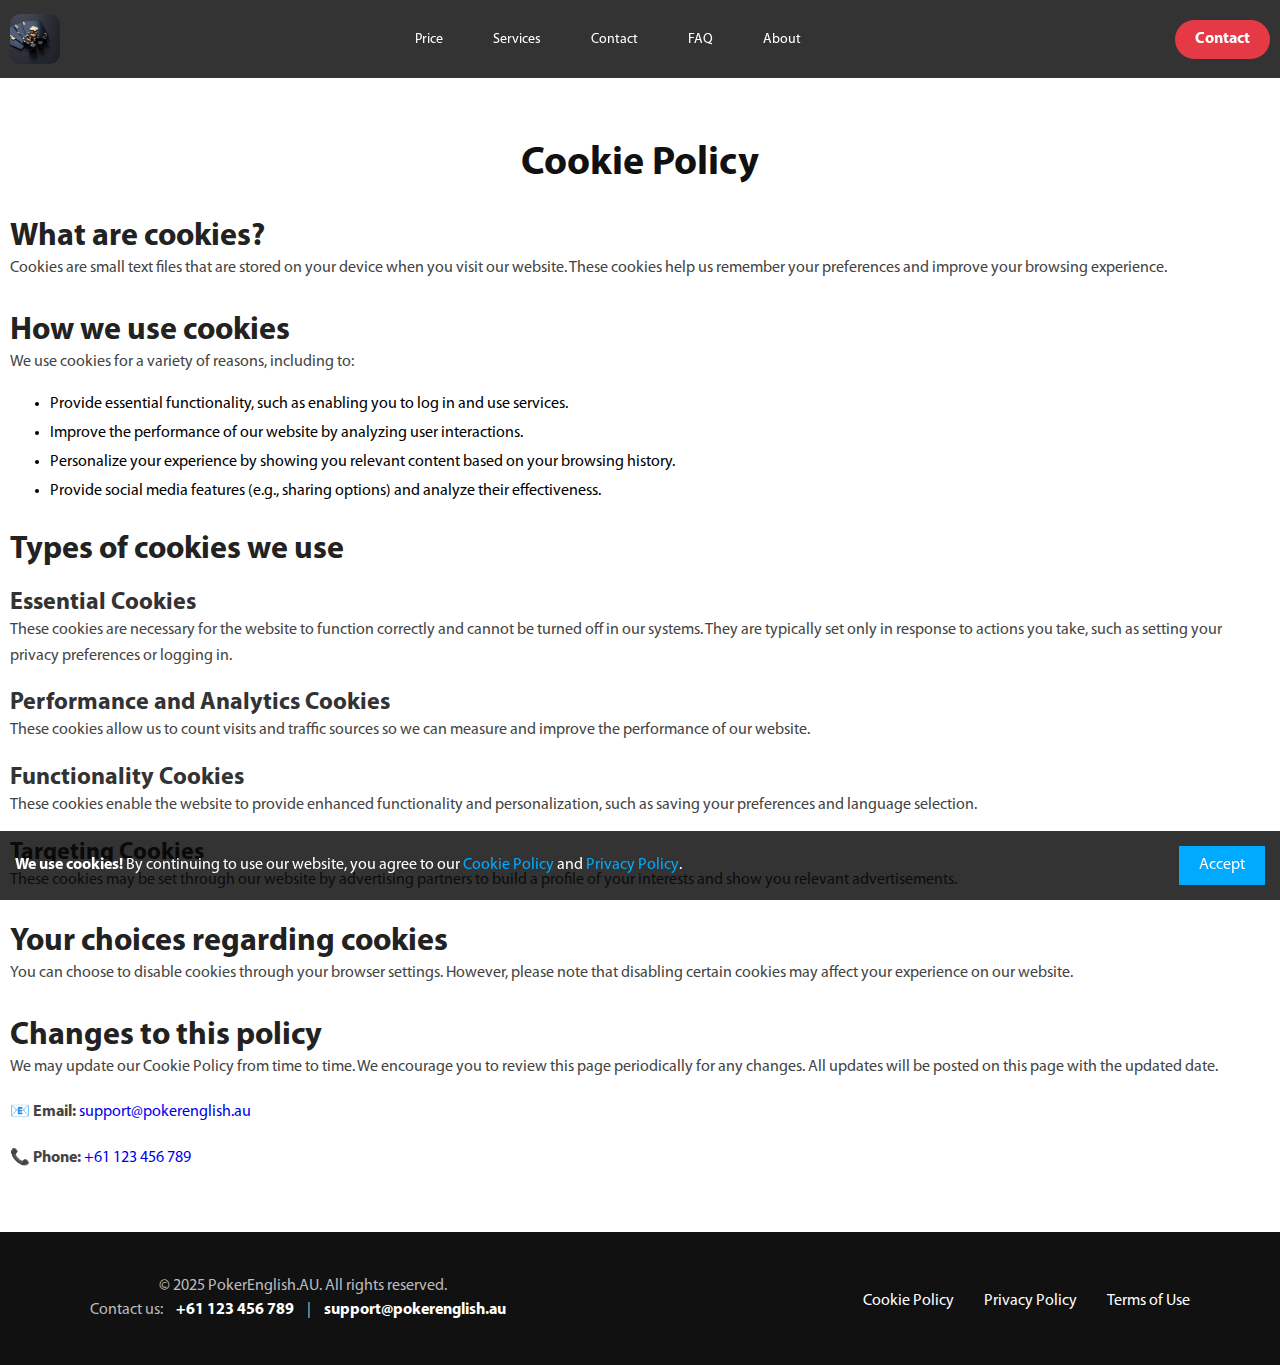
<file: cookiePolicy.html>
<!doctype html>
<html lang="en">
<head>
    <meta charset="UTF-8">
    <meta name="viewport"
          content="width=device-width, user-scalable=no, initial-scale=1.0, maximum-scale=1.0, minimum-scale=1.0">
    <meta http-equiv="X-UA-Compatible" content="ie=edge">
    <title>Cookie Policy - IT Business Analytics</title>

    <meta name="description" content="PokerEnglish.AU offers high-quality poker training in English for players of all levels. Join our courses today and improve your poker skills.">
    <meta name="keywords" content="Poker, Poker Courses, Learn Poker, Poker Training, English Poker, Poker English Courses, Poker Australia">
    <meta name="author" content="PokerEnglish.AU Team">
    <meta property="og:title" content="Poker English AU - Learn Poker in English">
    <meta property="og:description" content="Join our poker training courses and master poker in English. Perfect for players of all levels.">
    <meta property="og:image" content="https://yourwebsite.com/images/og-image.jpg">
    <meta property="og:url" content="https://yourwebsite.com">
    <meta name="twitter:card" content="summary_large_image">
    <meta name="twitter:title" content="Poker English AU - Learn Poker in English">
    <meta name="twitter:description" content="Master the game of poker with our English courses. Improve your skills and win big!">
    <meta name="twitter:image" content="https://yourwebsite.com/images/og-image.jpg">
    <meta name="mobile-web-app-capable" content="yes">
    <meta name="apple-mobile-web-app-title" content="Poker English AU">
    <meta name="apple-mobile-web-app-status-bar-style" content="default">
    <link rel="icon" type="image/svg+xml" href="assets/images/favicon.svg">
    <link rel="stylesheet" href="style.css">


</head>
<body>


<div class="wrapper">
    <header class="header">
        <div class="container">
            <div class="header-body G-align-center">
                <a href="index.html" class="header-logo G-flex">
                    <img src="assets/images/logo.png" alt="">
                </a>
                <div class="menu-bg"></div>
                <nav class="menu">
                    <ul class='menu-list G-align-center'>
                        <li><a href="index.html">Price</a></li>
                        <li><a href="index.html">Services</a></li>
                        <li><a href="index.html">Contact</a></li>
                        <li><a href="index.html">FAQ</a></li>
                        <li><a href="index.html">About</a></li>

                        <li class="mobile-item ">
                            <span>For any questions:</span>
                            <a href="mailto:support@pokerenglish.au">support@pokerenglish.au</a>
                        </li>
                        <li class="mobile-item">
                            <a href="tel:+61123456789" class="contact-btn-mobile">Contact</a>
                        </li>
                    </ul>

                </nav>

                <a href="tel:+61123456789" class="header-contact-btn">Contact</a>

                <div class="burger">
                    <span></span>
                </div>
            </div>
        </div>
    </header>

    <main class="main">

        <section class="cookie-policy">
            <div class="container">
                <h1>Cookie Policy</h1>

                <h2>What are cookies?</h2>
                <p>Cookies are small text files that are stored on your device when you visit our website. These cookies help us remember your preferences and improve your browsing experience.</p>

                <h2>How we use cookies</h2>
                <p>We use cookies for a variety of reasons, including to:</p>
                <ul>
                    <li>Provide essential functionality, such as enabling you to log in and use services.</li>
                    <li>Improve the performance of our website by analyzing user interactions.</li>
                    <li>Personalize your experience by showing you relevant content based on your browsing history.</li>
                    <li>Provide social media features (e.g., sharing options) and analyze their effectiveness.</li>
                </ul>

                <h2>Types of cookies we use</h2>
                <h3>Essential Cookies</h3>
                <p>These cookies are necessary for the website to function correctly and cannot be turned off in our systems. They are typically set only in response to actions you take, such as setting your privacy preferences or logging in.</p>

                <h3>Performance and Analytics Cookies</h3>
                <p>These cookies allow us to count visits and traffic sources so we can measure and improve the performance of our website.</p>

                <h3>Functionality Cookies</h3>
                <p>These cookies enable the website to provide enhanced functionality and personalization, such as saving your preferences and language selection.</p>

                <h3>Targeting Cookies</h3>
                <p>These cookies may be set through our website by advertising partners to build a profile of your interests and show you relevant advertisements.</p>

                <h2>Your choices regarding cookies</h2>
                <p>You can choose to disable cookies through your browser settings. However, please note that disabling certain cookies may affect your experience on our website.</p>

                <h2>Changes to this policy</h2>
                <p>We may update our Cookie Policy from time to time. We encourage you to review this page periodically for any changes. All updates will be posted on this page with the updated date.</p>
                <p><strong>📧 Email:</strong> <a href="mailto:support@pokerenglish.au">support@pokerenglish.au</a></p>
                <p><strong>📞 Phone:</strong> <a href="tel:+61123456789">+61 123 456 789</a></p>
            </div>
        </section>


    </main>

    <footer class="footer">
        <div class="container">
            <div class="footer-content">
                <div class="footer-info">
                    <p>&copy; 2025 PokerEnglish.AU. All rights reserved.</p>
                    <p>Contact us:
                        <a href="tel:+61123456789" class="footer-contact">+61 123 456 789</a> |
                        <a href="mailto:support@pokerenglish.au" class="footer-contact">support@pokerenglish.au</a>
                    </p>
                </div>

                <div class="footer-links">
                    <a href="cookiePolicy.html" class="footer-link">Cookie Policy</a>
                    <a href="privacyPolicy.html" class="footer-link">Privacy Policy</a>
                    <a href="termsOfUse.html" class="footer-link">Terms of Use</a>
                </div>
            </div>
        </div>
    </footer>

</div>
<div id="cookieBanner" class="cookie-notification">
    <div class="cookie-notification-content">
        <p><strong>We use cookies!</strong> By continuing to use our website, you agree to our <a href="cookiePolicy.html" target="_blank">Cookie Policy</a> and <a href="privacyPolicy.html" target="_blank">Privacy Policy</a>.</p>
        <button id="accept-cookies">Accept</button>
    </div>
</div>

<script src="assets/js/index.js"></script>

</body>
</html>
</file>
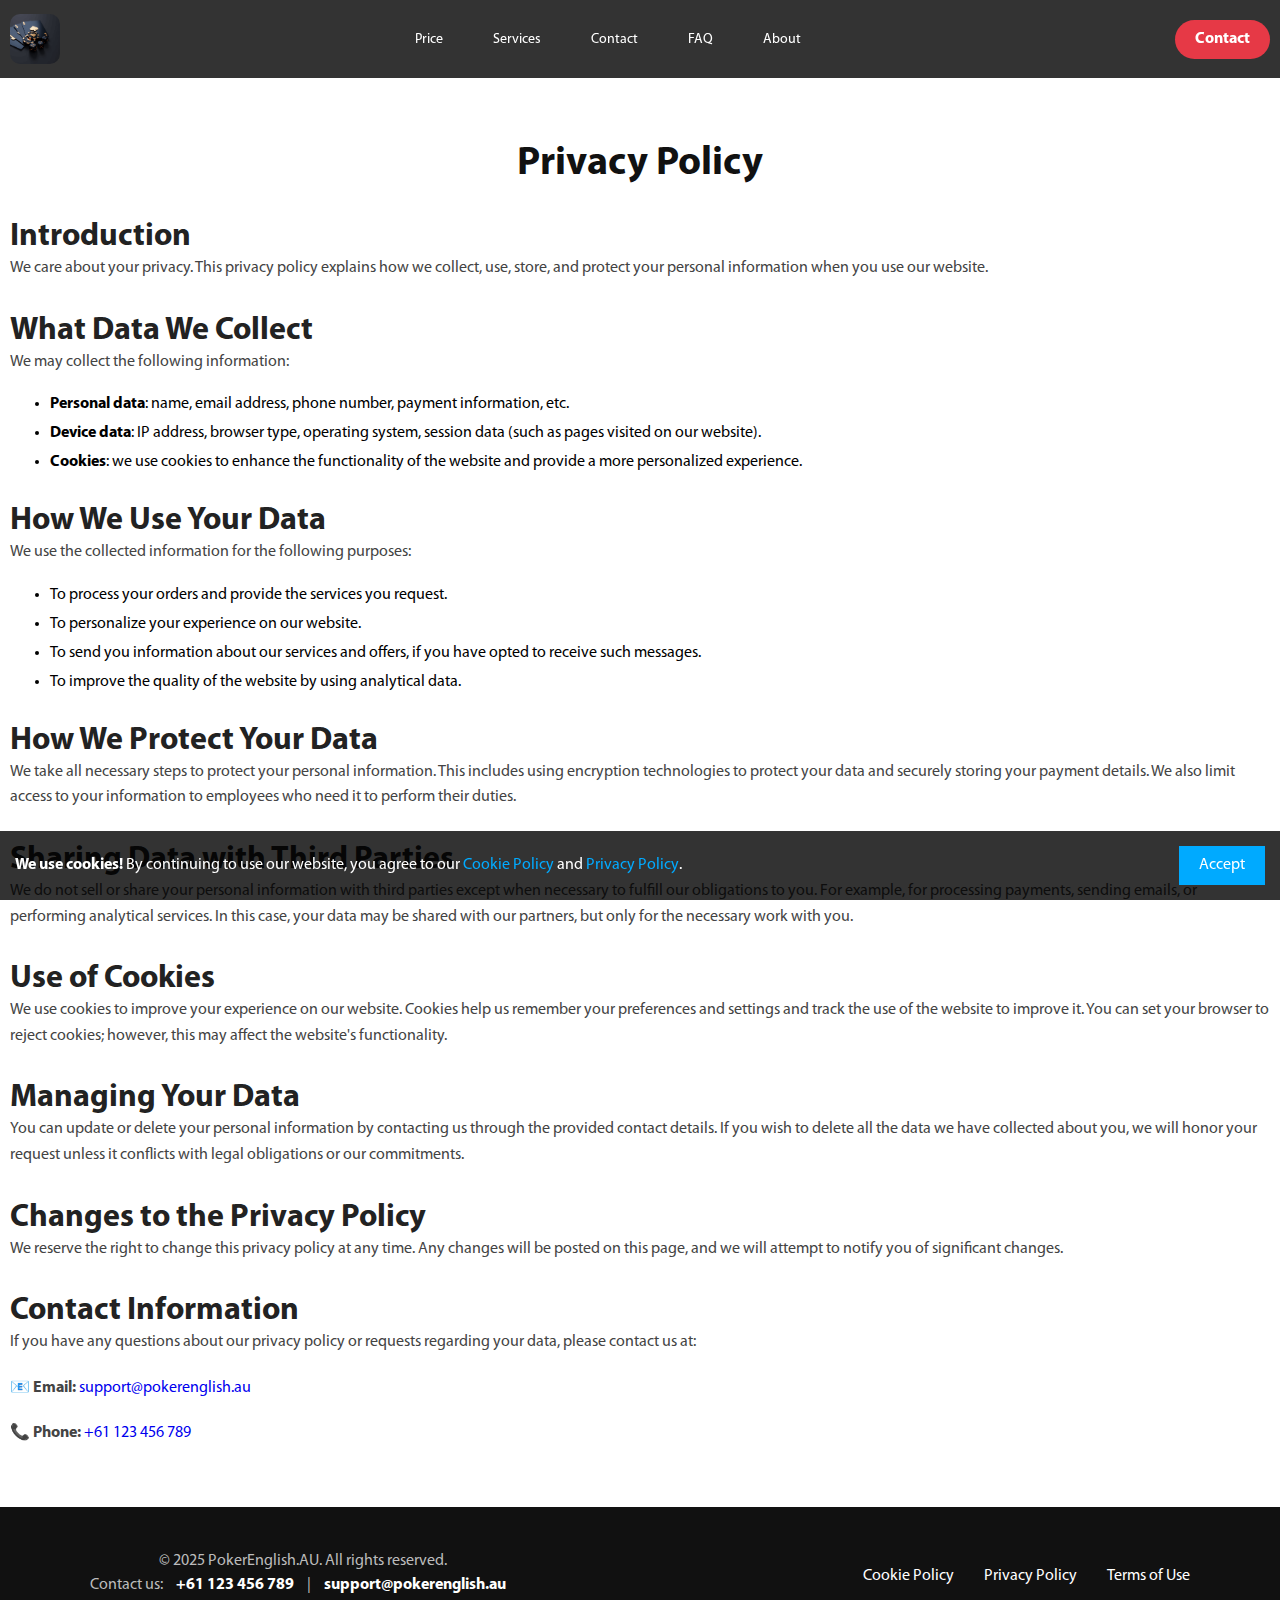
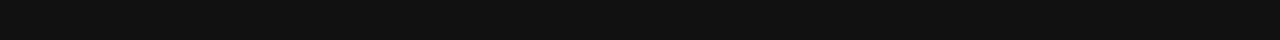
<file: privacyPolicy.html>
<!doctype html>
<html lang="en">
<head>
    <meta charset="UTF-8">
    <meta name="viewport"
          content="width=device-width, user-scalable=no, initial-scale=1.0, maximum-scale=1.0, minimum-scale=1.0">
    <meta http-equiv="X-UA-Compatible" content="ie=edge">

    <title>Privacy Policy - IT Business Analytics</title>

    <meta name="description" content="PokerEnglish.AU offers high-quality poker training in English for players of all levels. Join our courses today and improve your poker skills.">
    <meta name="keywords" content="Poker, Poker Courses, Learn Poker, Poker Training, English Poker, Poker English Courses, Poker Australia">
    <meta name="author" content="PokerEnglish.AU Team">
    <meta property="og:title" content="Poker English AU - Learn Poker in English">
    <meta property="og:description" content="Join our poker training courses and master poker in English. Perfect for players of all levels.">
    <meta property="og:image" content="https://yourwebsite.com/images/og-image.jpg">
    <meta property="og:url" content="https://yourwebsite.com">
    <meta name="twitter:card" content="summary_large_image">
    <meta name="twitter:title" content="Poker English AU - Learn Poker in English">
    <meta name="twitter:description" content="Master the game of poker with our English courses. Improve your skills and win big!">
    <meta name="twitter:image" content="https://yourwebsite.com/images/og-image.jpg">
    <meta name="mobile-web-app-capable" content="yes">
    <meta name="apple-mobile-web-app-title" content="Poker English AU">
    <meta name="apple-mobile-web-app-status-bar-style" content="default">
    <link rel="icon" type="image/svg+xml" href="assets/images/favicon.svg">
    <link rel="stylesheet" href="style.css">



</head>
<body>


<div class="wrapper">
    <header class="header">
        <div class="container">
            <div class="header-body G-align-center">
                <a href="index.html" class="header-logo G-flex">
                    <img src="assets/images/logo.png" alt="">
                </a>
                <div class="menu-bg"></div>
                <nav class="menu">
                    <ul class='menu-list G-align-center'>
                        <li><a href="index.html">Price</a></li>
                        <li><a href="index.html">Services</a></li>
                        <li><a href="index.html">Contact</a></li>
                        <li><a href="index.html">FAQ</a></li>
                        <li><a href="index.html">About</a></li>

                        <li class="mobile-item ">
                            <span>For any questions:</span>
                            <a href="mailto:support@pokerenglish.au">support@pokerenglish.au</a>
                        </li>
                        <li class="mobile-item">
                            <a href="tel:+61123456789" class="contact-btn-mobile">Contact</a>
                        </li>
                    </ul>

                </nav>

                <a href="tel:+61123456789" class="header-contact-btn">Contact</a>

                <div class="burger">
                    <span></span>
                </div>
            </div>
        </div>
    </header>

    <main class="main">



        <section class="cookie-policy">
            <div class="container">
                <h1>Privacy Policy</h1>
                <h2>Introduction</h2>
                <p>We care about your privacy. This privacy policy explains how we collect, use, store, and protect your personal information when you use our website.</p>

                <h2>What Data We Collect</h2>
                <p>We may collect the following information:</p>
                <ul>
                    <li><strong>Personal data</strong>: name, email address, phone number, payment information, etc.</li>
                    <li><strong>Device data</strong>: IP address, browser type, operating system, session data (such as pages visited on our website).</li>
                    <li><strong>Cookies</strong>: we use cookies to enhance the functionality of the website and provide a more personalized experience.</li>
                </ul>

                <h2>How We Use Your Data</h2>
                <p>We use the collected information for the following purposes:</p>
                <ul>
                    <li>To process your orders and provide the services you request.</li>
                    <li>To personalize your experience on our website.</li>
                    <li>To send you information about our services and offers, if you have opted to receive such messages.</li>
                    <li>To improve the quality of the website by using analytical data.</li>
                </ul>

                <h2>How We Protect Your Data</h2>
                <p>We take all necessary steps to protect your personal information. This includes using encryption technologies to protect your data and securely storing your payment details. We also limit access to your information to employees who need it to perform their duties.</p>

                <h2>Sharing Data with Third Parties</h2>
                <p>We do not sell or share your personal information with third parties except when necessary to fulfill our obligations to you. For example, for processing payments, sending emails, or performing analytical services. In this case, your data may be shared with our partners, but only for the necessary work with you.</p>

                <h2>Use of Cookies</h2>
                <p>We use cookies to improve your experience on our website. Cookies help us remember your preferences and settings and track the use of the website to improve it. You can set your browser to reject cookies; however, this may affect the website's functionality.</p>

                <h2>Managing Your Data</h2>
                <p>You can update or delete your personal information by contacting us through the provided contact details. If you wish to delete all the data we have collected about you, we will honor your request unless it conflicts with legal obligations or our commitments.</p>

                <h2>Changes to the Privacy Policy</h2>
                <p>We reserve the right to change this privacy policy at any time. Any changes will be posted on this page, and we will attempt to notify you of significant changes.</p>

                <h2>Contact Information</h2>
                <p>If you have any questions about our privacy policy or requests regarding your data, please contact us at:</p>
                <p><strong>📧 Email:</strong> <a href="mailto:support@pokerenglish.au">support@pokerenglish.au</a></p>

                <p><strong>📞 Phone:</strong> <a href="tel:+61123456789">+61 123 456 789</a></p>
            </div>
        </section>

    </main>




    <footer class="footer">
        <div class="container">
            <div class="footer-content">
                <div class="footer-info">
                    <p>&copy; 2025 PokerEnglish.AU. All rights reserved.</p>
                    <p>Contact us:
                        <a href="tel:+61123456789" class="footer-contact">+61 123 456 789</a> |
                        <a href="mailto:support@pokerenglish.au" class="footer-contact">support@pokerenglish.au</a>
                    </p>
                </div>

                <div class="footer-links">
                    <a href="cookiePolicy.html" class="footer-link">Cookie Policy</a>
                    <a href="privacyPolicy.html" class="footer-link">Privacy Policy</a>
                    <a href="termsOfUse.html" class="footer-link">Terms of Use</a>
                </div>
            </div>
        </div>
    </footer>


</div>
<div id="cookieBanner" class="cookie-notification">
    <div class="cookie-notification-content">
        <p><strong>We use cookies!</strong> By continuing to use our website, you agree to our <a href="cookiePolicy.html" target="_blank">Cookie Policy</a> and <a href="privacyPolicy.html" target="_blank">Privacy Policy</a>.</p>
        <button id="accept-cookies">Accept</button>
    </div>
</div>

<script src="assets/js/index.js"></script>

</body>
</html>
</file>
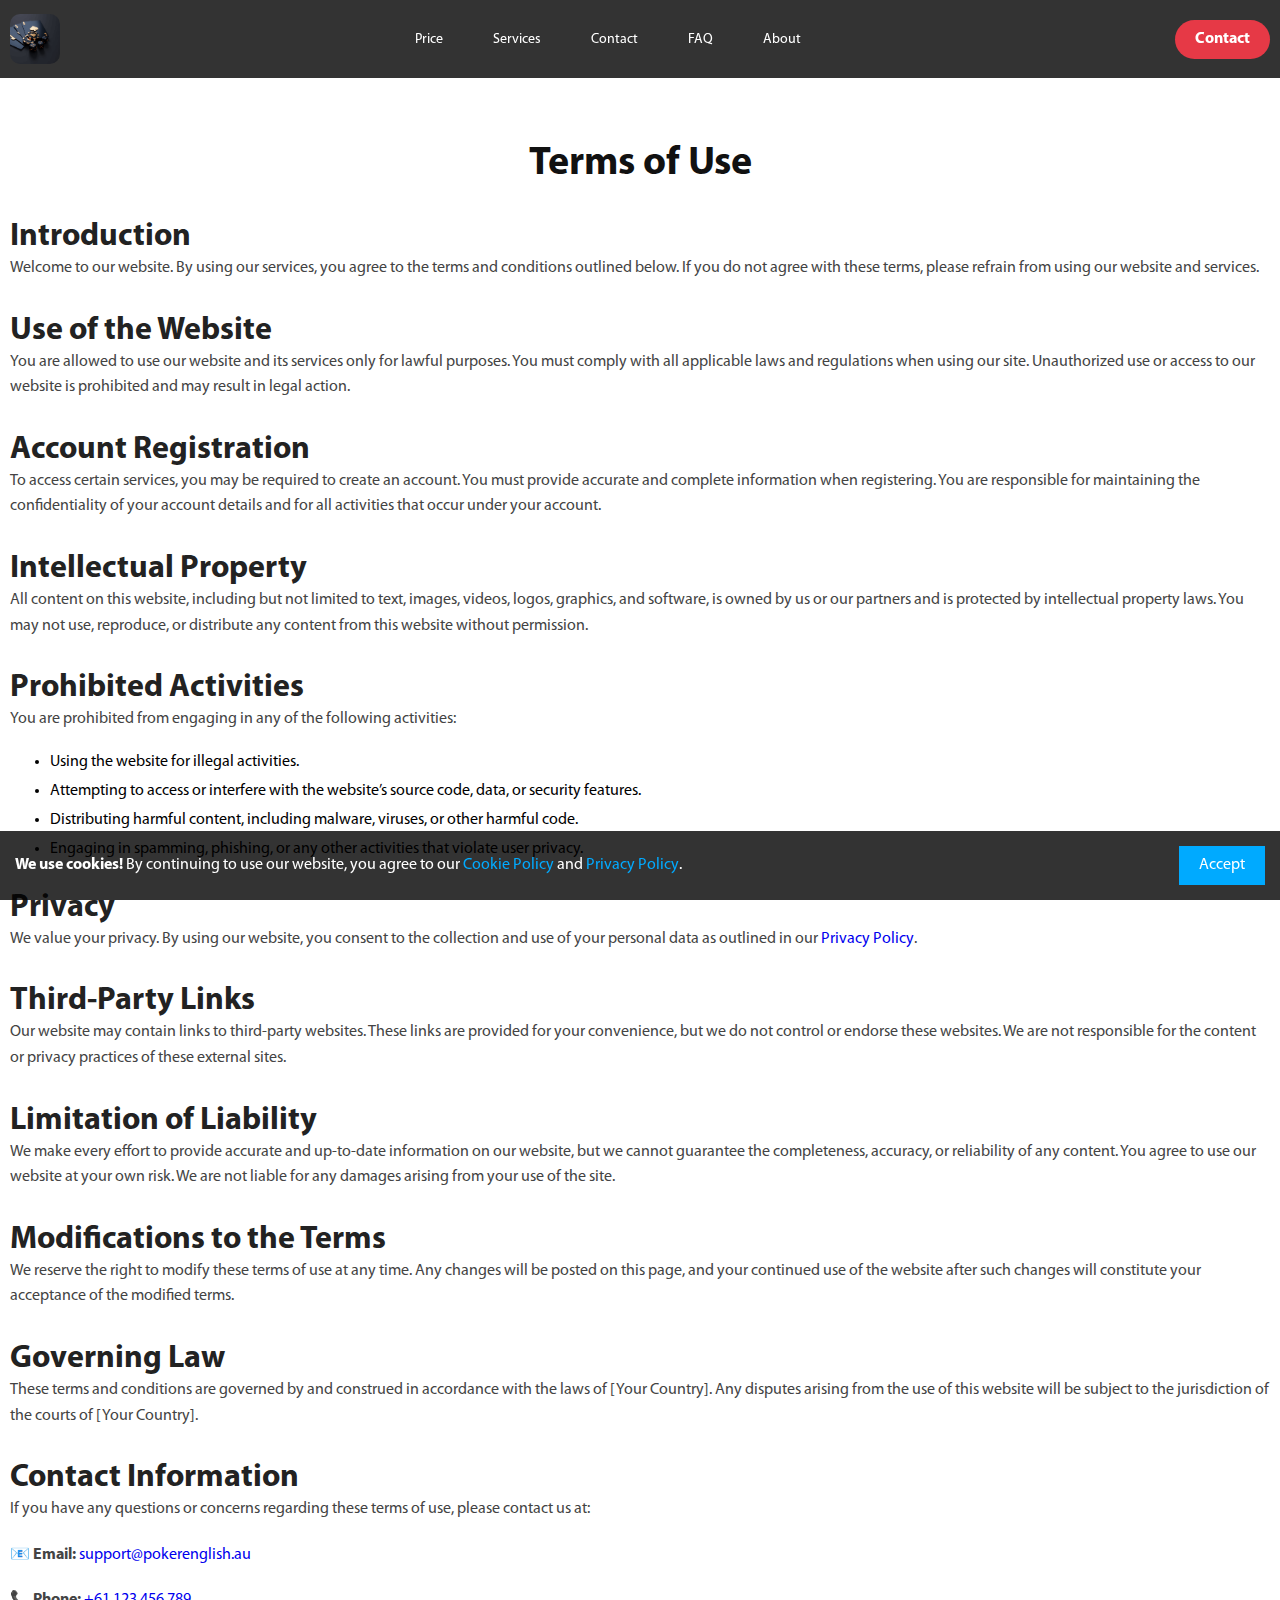
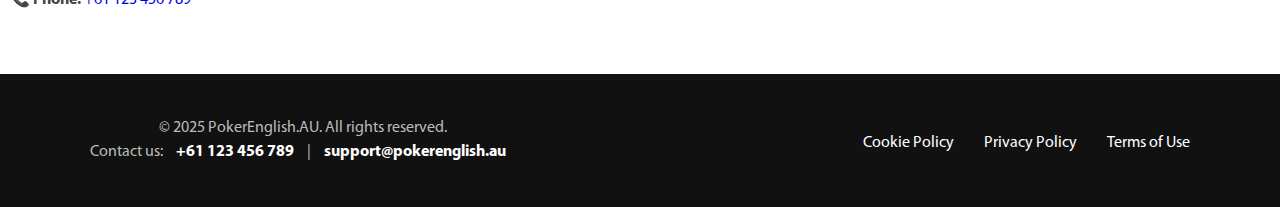
<file: termsOfUse.html>
<!doctype html>
<html lang="en">
<head>
    <meta charset="UTF-8">
    <meta name="viewport"
          content="width=device-width, user-scalable=no, initial-scale=1.0, maximum-scale=1.0, minimum-scale=1.0">
    <meta http-equiv="X-UA-Compatible" content="ie=edge">
    <title>Terms of Use - IT Business Analytics</title>

    <meta name="description" content="PokerEnglish.AU offers high-quality poker training in English for players of all levels. Join our courses today and improve your poker skills.">
    <meta name="keywords" content="Poker, Poker Courses, Learn Poker, Poker Training, English Poker, Poker English Courses, Poker Australia">
    <meta name="author" content="PokerEnglish.AU Team">
    <meta property="og:title" content="Poker English AU - Learn Poker in English">
    <meta property="og:description" content="Join our poker training courses and master poker in English. Perfect for players of all levels.">
    <meta property="og:image" content="https://yourwebsite.com/images/og-image.jpg">
    <meta property="og:url" content="https://yourwebsite.com">
    <meta name="twitter:card" content="summary_large_image">
    <meta name="twitter:title" content="Poker English AU - Learn Poker in English">
    <meta name="twitter:description" content="Master the game of poker with our English courses. Improve your skills and win big!">
    <meta name="twitter:image" content="https://yourwebsite.com/images/og-image.jpg">
    <meta name="mobile-web-app-capable" content="yes">
    <meta name="apple-mobile-web-app-title" content="Poker English AU">
    <meta name="apple-mobile-web-app-status-bar-style" content="default">

    <link rel="icon" type="image/svg+xml" href="assets/images/favicon.svg">
    <link rel="stylesheet" href="style.css">


</head>
<body>


<div class="wrapper">
    <header class="header">
        <div class="container">
            <div class="header-body G-align-center">
                <a href="index.html" class="header-logo G-flex">
                    <img src="assets/images/logo.png" alt="">
                </a>
                <div class="menu-bg"></div>
                <nav class="menu">
                    <ul class='menu-list G-align-center'>
                        <li><a href="index.html">Price</a></li>
                        <li><a href="index.html">Services</a></li>
                        <li><a href="index.html">Contact</a></li>
                        <li><a href="index.html">FAQ</a></li>
                        <li><a href="index.html">About</a></li>

                        <li class="mobile-item ">
                            <span>For any questions:</span>
                            <a href="mailto:support@pokerenglish.au">support@pokerenglish.au</a>
                        </li>
                        <li class="mobile-item">
                            <a href="tel:+61123456789" class="contact-btn-mobile">Contact</a>
                        </li>
                    </ul>

                </nav>

                <a href="tel:+61123456789" class="header-contact-btn">Contact</a>

                <div class="burger">
                    <span></span>
                </div>
            </div>
        </div>
    </header>

    <main class="main">

        <section class="cookie-policy ">

            <div class="container">
                <h1>Terms of Use</h1>

                <h2>Introduction</h2>
                <p>Welcome to our website. By using our services, you agree to the terms and conditions outlined below. If you do not agree with these terms, please refrain from using our website and services.</p>

                <h2>Use of the Website</h2>
                <p>You are allowed to use our website and its services only for lawful purposes. You must comply with all applicable laws and regulations when using our site. Unauthorized use or access to our website is prohibited and may result in legal action.</p>

                <h2>Account Registration</h2>
                <p>To access certain services, you may be required to create an account. You must provide accurate and complete information when registering. You are responsible for maintaining the confidentiality of your account details and for all activities that occur under your account.</p>

                <h2>Intellectual Property</h2>
                <p>All content on this website, including but not limited to text, images, videos, logos, graphics, and software, is owned by us or our partners and is protected by intellectual property laws. You may not use, reproduce, or distribute any content from this website without permission.</p>

                <h2>Prohibited Activities</h2>
                <p>You are prohibited from engaging in any of the following activities:</p>
                <ul>
                    <li>Using the website for illegal activities.</li>
                    <li>Attempting to access or interfere with the website’s source code, data, or security features.</li>
                    <li>Distributing harmful content, including malware, viruses, or other harmful code.</li>
                    <li>Engaging in spamming, phishing, or any other activities that violate user privacy.</li>
                </ul>

                <h2>Privacy</h2>
                <p>We value your privacy. By using our website, you consent to the collection and use of your personal data as outlined in our <a href="/privacy-policy">Privacy Policy</a>.</p>

                <h2>Third-Party Links</h2>
                <p>Our website may contain links to third-party websites. These links are provided for your convenience, but we do not control or endorse these websites. We are not responsible for the content or privacy practices of these external sites.</p>

                <h2>Limitation of Liability</h2>
                <p>We make every effort to provide accurate and up-to-date information on our website, but we cannot guarantee the completeness, accuracy, or reliability of any content. You agree to use our website at your own risk. We are not liable for any damages arising from your use of the site.</p>

                <h2>Modifications to the Terms</h2>
                <p>We reserve the right to modify these terms of use at any time. Any changes will be posted on this page, and your continued use of the website after such changes will constitute your acceptance of the modified terms.</p>

                <h2>Governing Law</h2>
                <p>These terms and conditions are governed by and construed in accordance with the laws of [Your Country]. Any disputes arising from the use of this website will be subject to the jurisdiction of the courts of [Your Country].</p>

                <h2>Contact Information</h2>
                <p>If you have any questions or concerns regarding these terms of use, please contact us at:</p>
                <p><strong>📧 Email:</strong> <a href="mailto:support@pokerenglish.au">support@pokerenglish.au</a></p>

                <p><strong>📞 Phone:</strong> <a href="tel:+61123456789">+61 123 456 789</a></p>
            </div>
        </section>


    </main>

    <footer class="footer">
        <div class="container">
            <div class="footer-content">
                <div class="footer-info">
                    <p>&copy; 2025 PokerEnglish.AU. All rights reserved.</p>
                    <p>Contact us:
                        <a href="tel:+61123456789" class="footer-contact">+61 123 456 789</a> |
                        <a href="mailto:support@pokerenglish.au" class="footer-contact">support@pokerenglish.au</a>
                    </p>
                </div>

                <div class="footer-links">
                    <a href="cookiePolicy.html" class="footer-link">Cookie Policy</a>
                    <a href="privacyPolicy.html" class="footer-link">Privacy Policy</a>
                    <a href="termsOfUse.html" class="footer-link">Terms of Use</a>
                </div>
            </div>
        </div>
    </footer>

</div>
<div id="cookieBanner" class="cookie-notification">
    <div class="cookie-notification-content">
        <p><strong>We use cookies!</strong> By continuing to use our website, you agree to our <a href="cookiePolicy.html" target="_blank">Cookie Policy</a> and <a href="privacyPolicy.html" target="_blank">Privacy Policy</a>.</p>
        <button id="accept-cookies">Accept</button>
    </div>
</div>

<script src="assets/js/index.js"></script>

</body>
</html>
</file>
<file: style.css>
@import 'assets/font/fonts.css';
@import 'assets/css/normalize.css';
@import 'assets/css/general.css';
@import 'assets/css/header.css';
@import 'assets/css/footer.css';
@import 'assets/css/home.css';
</file>
